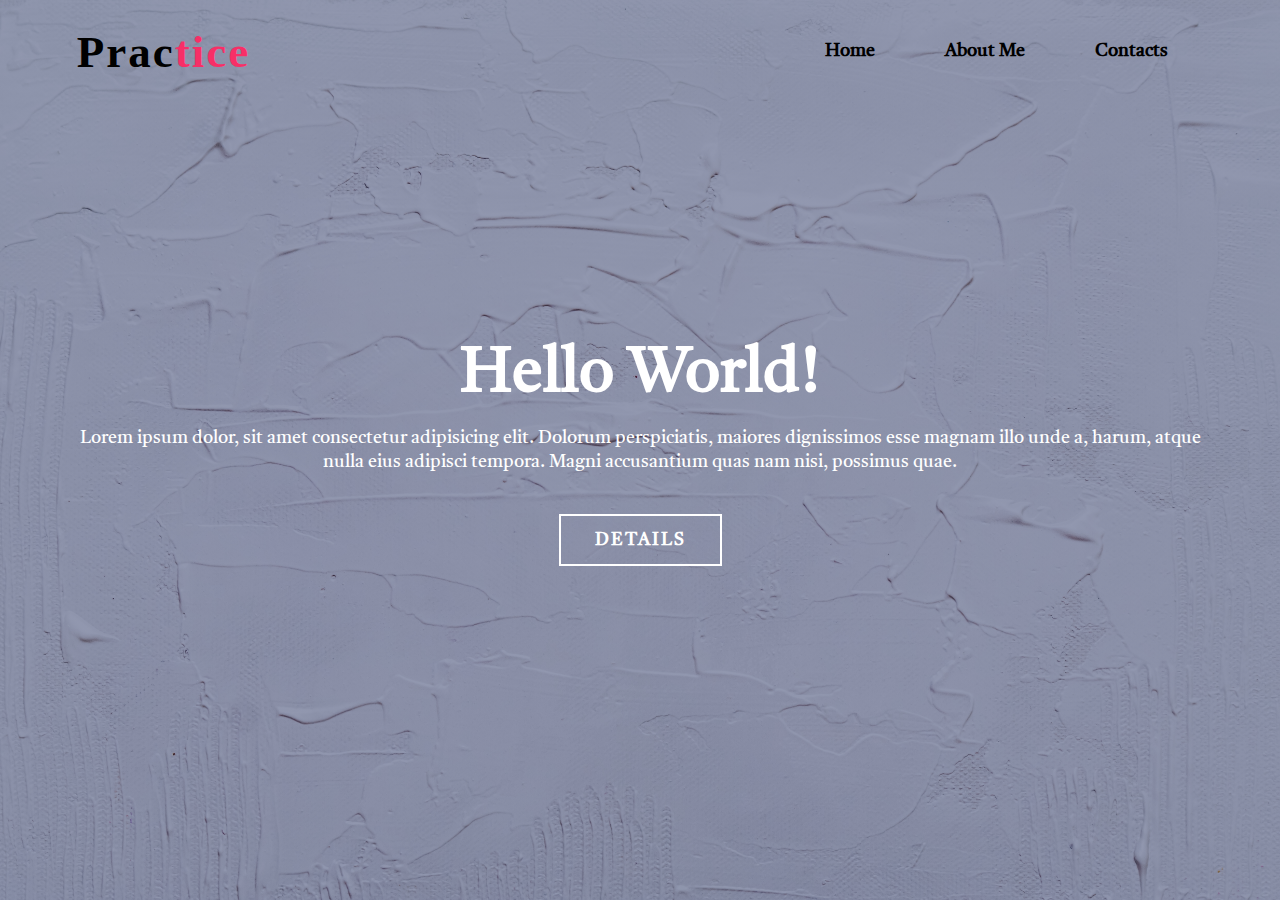
<file: html-css/first_project/index.html>
<html lang="ru">
    <head>
        <meta charset="UTF-8">
        <meta http-equiv="X-UA-Compatible" content="IE=edge">
        <meta name="viewport" content="width=device-width, initial-scale=1.0">

        <link rel="preconnect" href="https://fonts.googleapis.com">
        <link rel="preconnect" href="https://fonts.gstatic.com" crossorigin>
        <link href="https://fonts.googleapis.com/css2?family=Anton&family=Permanent+Marker&display=swap" rel="stylesheet">
        <link rel="preconnect" href="https://fonts.googleapis.com">
        <link rel="preconnect" href="https://fonts.gstatic.com" crossorigin>
        <link href="https://fonts.googleapis.com/css2?family=Anton&family=Mukta:wght@200;300&family=Permanent+Marker&family=Tiro+Bangla&display=swap" rel="stylesheet">

        
        <link rel="stylesheet" href="style.css">
        <link href='https://css.gg/close.css' rel='stylesheet'>
        <link href='https://css.gg/menu.css' rel='stylesheet'>

        <title>Practice</title>

    </head>
    <body>
        <section class="header">

            <!-- navigation -->
            <nav>
                <h1 class="logo"><a href="index.html">Prac<span>tice</span></a></h1>
                <div class="nav-links" id="nav-links">
                    <i class="gg-close" onclick="hideMenu()"></i>
                    <ul> 
                        <li><a href="#">Home</a></li>
                        <li><a href="#">About Me</a></li>
                        <li><a href="#">Contacts</a></li>
                    </ul>
                </div>
                <i class="gg-menu" onclick="showMenu()"></i>
            </nav>

            <!-- info -->
            <div class="text-box">
                <h1>Hello World!</h1>
                <p>Lorem ipsum dolor, sit amet consectetur adipisicing elit. Dolorum perspiciatis, maiores dignissimos esse magnam illo unde a, harum, atque nulla eius adipisci tempora. Magni accusantium quas nam nisi, possimus quae.</p>
                <button>DETAILS</button>
            </div>
        </section>
        
        <!-- script for toggle menu  -->
        <script>
            let navLinks = document.getElementById('nav-links')

            function showMenu() {
                navLinks.style.right = '0';
            }

            function hideMenu() {
                navLinks.style.right = '-40vw';
            }
        </script>
    </body>
</html>
</file>
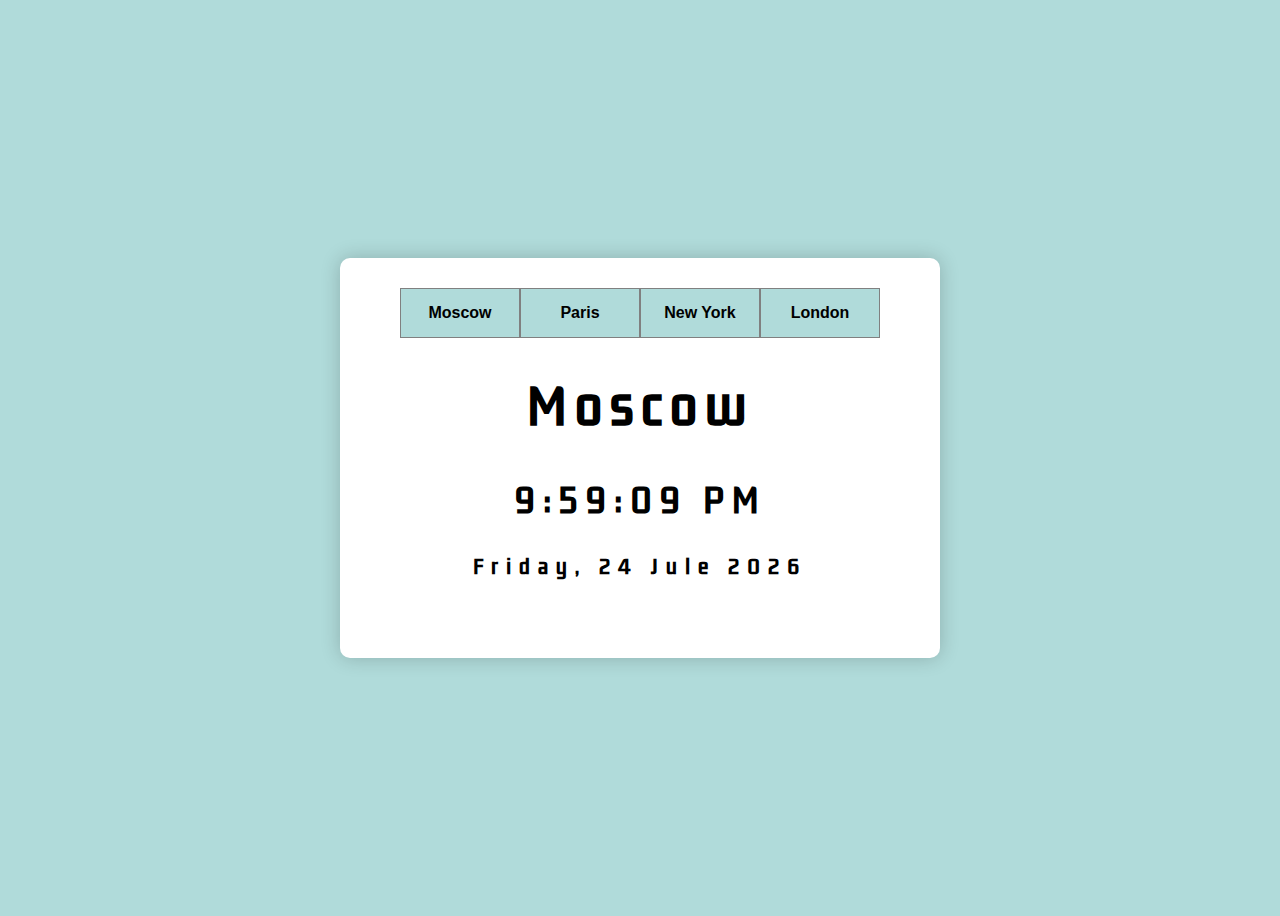
<file: JavaScript/TimeApp/index.html>
<!DOCTYPE html>
<html lang="en">
<head>
    <meta charset="UTF-8">
    <meta http-equiv="X-UA-Compatible" content="IE=edge">
    <meta name="viewport" content="width=device-width, initial-scale=1.0">
    <link rel="stylesheet" href="styles.css">
    <script src="time.js" defer></script>
    <title>Time App</title>
</head>
<body>
    <div class="container">
        <div class="buttons">
            <button data-tab="#tab_1">Moscow</button>
            <button data-tab="#tab_2">Paris</button>
            <button data-tab="#tab_3">New York</button>
            <button data-tab="#tab_4">London</button>
        </div>
        <div class="content active" id="tab_1">
            <h1 id="moscow">Moscow</h1>
            <h2 id="moscow_time"></h2>
            <h3 id="moscow_timezone"></h3>
        </div>
        <div class="content" id="tab_2">
            <h1 id="paris">Paris</h1>
            <h2 id="paris_time"></h2>
            <h3 id="paris_timezone"></h3>
        </div>
        <div class="content" id="tab_3">
            <h1 id="new_york">New York</h1>
            <h2 id="new_york_time"></h2>
            <h3 id="new_york_timezone"></h3>
        </div>
        <div class="content" id="tab_4">
            <h1 id="london">London</h1>
            <h2 id="london_time"></h2>
            <h3 id="london_timezone"></h3>
        </div>
    </div>
</body>
</html>
</file>
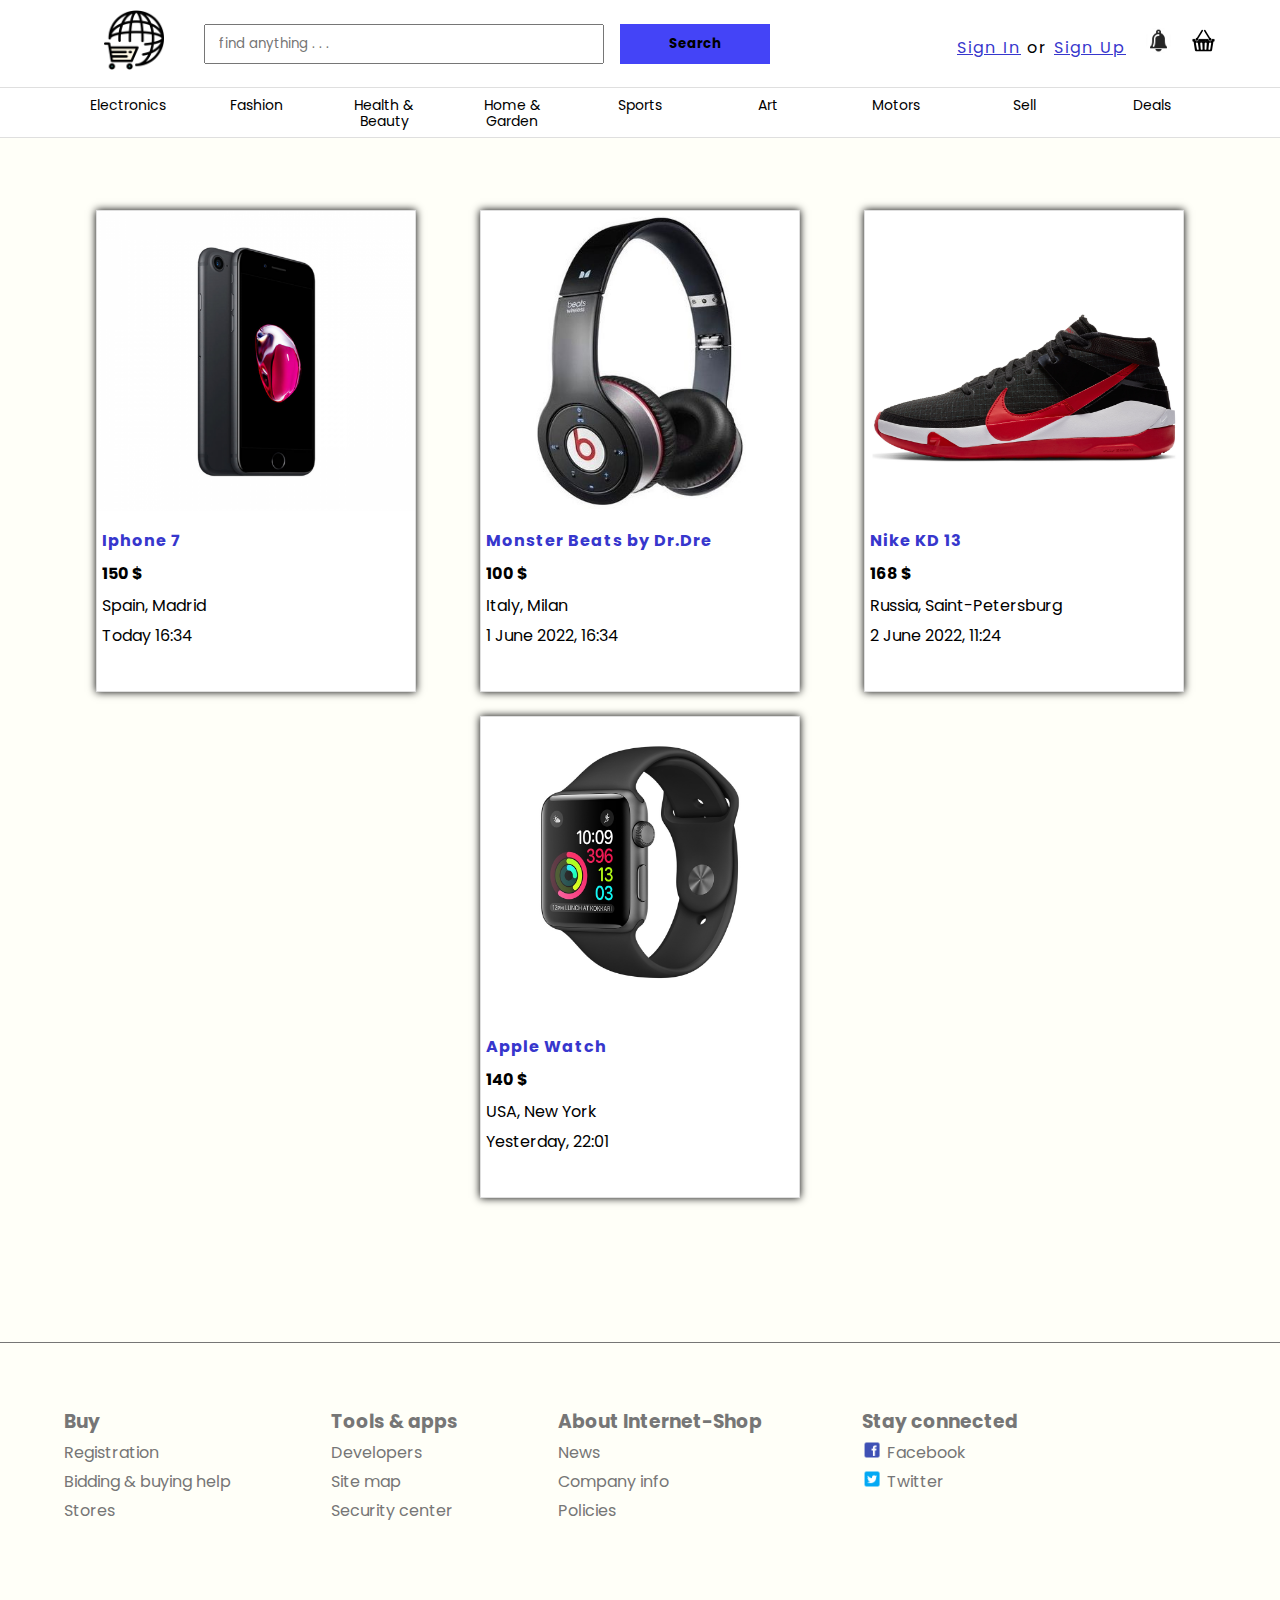
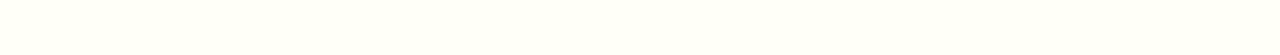
<file: html-css/The_Internet_shop/shop.html>
<!DOCTYPE html>
<html lang="en">
<head>
    <meta charset="UTF-8">
    <meta http-equiv="X-UA-Compatible" content="IE=edge">
    <meta name="viewport" content="width=device-width, initial-scale=1.0">
    <link rel="stylesheet" href="./style.css">
    
    <!-- fonts -->
    <link rel="preconnect" href="https://fonts.googleapis.com">
    <link rel="preconnect" href="https://fonts.gstatic.com" crossorigin>
    <link href="https://fonts.googleapis.com/css2?family=Poppins:wght@300&display=swap" rel="stylesheet">

    <title>The Internet Shop</title>
</head>
<body>
    <header>

        <!-- navigation -->
        <nav>
            <div>
                <a href="shop.html"><img class="logo" src="icons/logo.png"></a>      
                <form>
                    <input class="search" type="search" placeholder="find anything . . .">
                    <button type="submit">Search</button>
                </form>
            </div>
            <ul class="info">
                <li><a href="#" style="color:rgb(55, 55, 205);">Sign In</a> or <a href="#" style="color:rgb(55, 55, 205);">Sign Up</a></li>
                <li><a href="#"><img class="bell-icon" src="./icons/bell.png"></a></li>
                <li><a href="#"><img class="basket-icon" src="./icons/basket.jpg"></a></li>
            </ul>
        </nav>
    </header>

    <!-- categories -->
    <section class="category-nav">
        <ul>
            <li><a href="#">Electronics</a></li>
            <li><a href="#">Fashion</a></li>
            <li><a href="#">Health & Beauty</a></li>
            <li><a href="#">Home & Garden</a></li>
            <li><a href="#">Sports</a></li>
            <li><a href="#">Art</a></li>
            <li><a href="#">Motors</a></li>
            <li><a href="#">Sell</a></li>
            <li><a href="#">Deals</a></li>
        </ul>
    </section>
    <main>    
        <div class="content">
            <div class="item">
                <div class="image">
                    <a href="#"><img src="./images/items/iphone7.png"></a>
                </div>
                <div class="info">
                    <div class="title">
                        <a href="#">Iphone 7</a>
                    </div>
                    <div class="price">
                        150 $
                    </div>
                    <div class="location">
                        Spain, Madrid
                    </div>
                    <div class="time">
                        Today 16:34
                    </div>
                </div>
            </div>
            <div class="item">
                <div class="image">
                    <a href="#"><img src="./images/items/headphones.jpg"></a>
                </div>
                <div class="info">
                    <div class="title">
                        <a href="#">Monster Beats by Dr.Dre</a>
                    </div>
                    <div class="price">
                        100 $
                    </div>
                    <div class="location">
                        Italy, Milan
                    </div>
                    <div class="time">
                        1 June 2022, 16:34
                    </div>
                </div>
            </div>
            <div class="item">
                <div class="image">
                    <a href="#"><img src="./images/items/shoes.jpg"></a>
                </div>
                <div class="info">
                    <div class="title">
                        <a href="#">Nike KD 13</a>
                    </div>
                    <div class="price">
                        168 $
                    </div>
                    <div class="location">
                        Russia, Saint-Petersburg
                    </div>
                    <div class="time">
                        2 June 2022, 11:24
                    </div>
                </div>
            </div>
            <div class="item">
                <div class="image">
                    <a href="#"><img src="./images/items/watchjpg.jpg"></a>
                </div>
                <div class="info">
                    <div class="title">
                        <a href="#">Apple Watch</a>
                    </div>
                    <div class="price">
                        140 $
                    </div>
                    <div class="location">
                        USA, New York
                    </div>
                    <div class="time">
                        Yesterday, 22:01
                    </div>
                </div>
            </div>
        </div>    
    </main>
    <footer>
        <div class="footer">
            <div class="main">
                <div class="row">
                    <a href=""><h3>Buy</h3></a>
                </div>
                <div class="row">
                    <a href="">Registration</a>
                </div>
                <div class="row">
                    <a href="">Bidding & buying help</a>
                </div>
                <div class="row">
                    <a href="">Stores</a>
                </div>
            </div>
            <div class="main">
                <div class="row">
                    <a href=""><h3>Tools & apps</h3></a>
                </div>
                <div class="row">
                    <a href="">Developers</a>
                </div>
                <div class="row">
                    <a href="">Site map</a>
                </div>
                <div class="row">
                    <a href="">Security center</a>
                </div>
            </div>
            <div class="main">
                <div class="row">
                    <a href=""><h3>About Internet-Shop</h3></a>
                </div>
                <div class="row">
                    <a href="">News</a>
                </div>
                <div class="row">
                    <a href="">Company info</a>
                </div>
                <div class="row">
                    <a href="">Policies</a>
                </div>
            </div>
            <div class="main">
                <div class="row">
                    <a href=""><h3>Stay connected</h3></a>
                </div>
                <div class="row">
                    <img src="./icons/facebook.png">
                    <a href="#">Facebook</a>
                </div>
                <div class="row">
                    <img src="./icons/twitter.png">
                    <a href="#">Twitter</a>
                </div>
        </div>
    </footer>
</body>
</html>
</file>
<file: html-css/first_project/style.css>
* {
    margin: 0;
    padding: 0;
    font-family: 'Anton', sans-serif;
    font-family: 'Mukta', sans-serif;
    font-family: 'Permanent Marker', cursive;
    font-family: 'Tiro Bangla', serif;
}

.header {
    min-height: 100vh;
    width: 100%;
    position: relative;
    background: linear-gradient(rgba(39, 51, 98, 0.5), rgba(39, 51, 98, 0.5)),  url("./main.jpg") center/cover;
}

nav {
    display: flex;
    padding: 2% 6%;
    justify-content: space-between;
    align-items: center;
    position: relative;

}

.logo a{
    text-decoration: none;
    color: black;
    font-size: 45px;
    letter-spacing: 2px;
    font-family: 'Anton', sans-serif;
    font-family: 'Permanent Marker', cursive;
}

span {
    font-size: 45px;
    letter-spacing: 2px;
    font-family: 'Anton', sans-serif;
    font-family: 'Permanent Marker', cursive;
    color: #f72f67;
}

.nav-links ul {
    text-align: right;
    font-size: 0;
}

.nav-links ul li { 
    list-style: none;
    display: inline-block;
    font-size: 18px;
    font-weight: bold;
    position: relative;
    margin: 0 35px;
}

.nav-links ul li:after {
    content: '';
    width: 0%;
    display: block;
    height: 2px;
    margin: auto;
    background-color: #f72f67;
    transition: 0.2s;
} 

.nav-links ul li:hover:after {
    width: 100%;
}

.nav-links ul li a {
    text-decoration: none;
    color: black;
    line-height: 1;
    text-decoration: none;
    position: relative;
    flex-wrap: nowrap;
}

.text-box {
    width: 90%;
    color: black;
    position: absolute;
    left: 50%;
    top: 50%;
    text-align: center;
    transform: translate(-50%, -50%);
}

.text-box h1 {
    font-size: 62px;
    color: white;
}

.text-box p {
    margin: 10px 0 40px;
    font-size: 18px;
    color: white;
}

button {
    display: inline-block;
    text-decoration: none;
    color:white;
    border: 2px solid white;
    padding: 12px 34px;
    font-size: 18px;
    font-weight: bold;
    letter-spacing: 2px;
    background: transparent;
    cursor: pointer;
    transition: 0.5s;
}

button:hover {
    border: 2px solid #f72f67;
    color: #f72f67;
    box-shadow: 0 0 20px #f72f67;
}

button:active {
    color: white;
    background-color: #f72f67;
    transition: 0.1s;
}

nav .gg-close, nav .gg-menu {
    display: none;
}

@media(max-width: 700px) {
    .text-box h1 {font-size: 62px;}
    .nav-links ul li {
        display: block;
        margin: 30px 10px;
        text-align: left;
    }

    .nav-links{
        position: absolute;
        background-color: #f72f67;
        height: 100vh;
        width: 40vw;
        top: 0;
        right: -40vw;
        z-index: 2;
        transition: 0.5s;
    }

    .nav-links ul li a {
        color: white;
    }
    nav  .gg-close, nav .gg-menu{
        display: block;
        color: white;
        font-size: 22px;
        cursor: pointer;
    }
}
</file>
<file: JavaScript/TimeApp/styles.css>
@import url('https://fonts.googleapis.com/css2?family=Kdam+Thmor+Pro&display=swap');

h1 {
    font-size: 3rem;
}

h2 {
    font-size: 2rem;
}

body {
    background-color: rgb(176, 219, 218);
    display: flex;
    min-height: 100vh;
    justify-content: center;
    align-items: center;
    font-family: 'Kdam Thmor Pro', sans-serif;
}

.container{
    position: relative;
    box-sizing: border-box;
    width: 600px;
    height: 400px;
    background-color: #fff;
    text-align: center;
    border: none;
    border-radius: 10px;
    box-shadow: 0 0 20px rgba(0, 0, 0, 0.2);
    padding: 30px;
    letter-spacing: 0.5rem;
}

.buttons {
    display: flex;
    align-items: center;
    justify-content: center;
}

button {
    width: 120px;
    height: 50px;
    background-color: transparent;
    border: 1px solid grey;
    cursor: pointer;
    font-size: 1rem;
    font-weight: bold;
    background-color: rgb(176, 219, 218);
}

button:hover {
    background-color: rgb(143, 178, 177);
}

.content {
    display: none;
}

.content.active {
    display: block;
}
</file>
<file: html-css/The_Internet_shop/style.css>
* {
    padding: 0;
    margin: 0;
    box-sizing: border-box;
    font-family: 'Poppins', sans-serif;
}

body {
    background-color: #FFFFF8;
    min-height: 100vh;
    min-width: 100%;
}

header {
    min-width: 100%;
    padding: 10px 5%;
    display: flex;
    border-bottom: 1px solid rgba(95, 95, 95, .2);
    background-color: white;  
}

.logo {
    width: 60px;
    height: 60px;
}

nav {
    position: relative;
    width: 100%;
    margin-left: 40px;
    display: flex;
    align-items: center;
    justify-content: space-between;
}

nav div {
    display: flex;
    align-items: center;
}

form .search { 
    position: relative;
    width: 400px;
    height: 40px;
    margin-left: 40px;
    padding: 0 1em;
}

button {
    background-color: rgb(68, 68, 247);
    border: 0;
    cursor: pointer;
    font-weight: bold;
    margin-left: 12px;
    width: 150px;
    height: 40px;
    padding: 5px 15px;
    display: inline-block;
}

.basket-icon, .bell-icon {
    width: 25px;
    height: 25px;
}

nav ul li {
    margin-left: 1em;
    display: inline-block;
    list-style-type: none;
    letter-spacing: 2px;
}

.category-nav {
    font-weight: normal;
    margin-left: auto;
    margin-right: auto;
    border-bottom: 1px solid rgba(95, 95, 95, .2);
    position: relative;
    text-align: center;
    background-color: white;
    padding: 0 5%;
}

.category-nav ul{
    display: flex;
    font-size: 14px;
}

.category-nav ul li {
    text-align: center;
    list-style-type: none;
    border-left: solid 1px transparent;
    border-right: solid 1px transparent;
    display: inline-block;
    margin-bottom: -1px;
    line-height: 16px;
    padding: 9px 12px 9px;
    width: 100%;
    transition-delay: 0.3s;
}

.category-nav ul li:hover {
    border-left: solid 1px rgba(95, 95, 95, .2);
    border-right: solid 1px rgba(95, 95, 95, .2);
}

.category-nav ul li a {
    text-decoration: none;
    color: black;
}

.category-nav ul li a:hover{
    color: rgb(55, 55, 205);
    text-decoration: underline;
}

main {
    height: 100%;
    margin: 5%; 
}

.content {
    display: flex;
    flex-wrap: wrap;
    justify-content: space-around;
}

.content .item {
    position: relative;
    font-size: 16px;
    height: 100%;
    width: 320px;
    background-color: white;
    border: 1px solid rgba(95, 95, 95, .2);
    margin: 8px 1px 16px;
    box-shadow: 0 0 8px;
}

.content .item .image {
    background-color: #fff;
    height: 300px;
    margin-bottom: 10px;
    position: relative;
}

.content .item img {
    width: 100%;
    height: 100%;
}

.content .item .info {
    font-size: 16px;
    background-color: #fff;
    overflow: hidden;
    line-height: 1.24;
    height: 170px;
    text-align: left;
    padding-left: 5px;
}

.content .title{
    max-height: 40px;
    margin: 10px 0;
}

.content .title a {
    color: rgb(55, 55, 205);
    font-size: 16px;
    font-weight: bold;
    letter-spacing: 1px;
    display: inline-block;
    text-decoration: unset;
}

.content .price {
    font-size: 16px;
    font-weight: bold;
    line-height: normal;
    white-space: nowrap;
}

.content .location {
    margin: 10px 0;
}

.footer {
    border-top: 1px solid #767676;
    display: flex;
    margin: 10% 0;
    padding: 5% 5% 0;
    width: 100%;
}

.footer .main {
    margin-right: 100px;
}

.footer .row {
    margin: 0 0 4px;
    white-space: nowrap;
}
.footer a {
    color: #767676 ;
    text-decoration: none;
}

.footer a:hover{
    text-decoration: underline;
}

.footer .main img {
    height: 20px;
    width: 20px;
    float: left;
    margin-right: 5px;
}

@media(max-width:700px) {
    header {
        padding: 10px 5%;
        display: flex;
        border-bottom: 1px solid rgba(95, 95, 95, .2);
        background-color: white;
        position: relative;
    }

    nav {
        display: block;
        justify-content: center;
    }
    
    .logo {
        height: 80px;
        width: 80px;
    }

    nav div {
        justify-content: space-between;
        margin-top: 35px;
    }

    form .search { 
        position: relative;
        width: 250px;
        height: 40px;
        margin-left: 40px;
        padding: 0 1em;
    }

    button {
        margin-left: 5px;
        width: 110px;
        display: inline-block;
    }

    nav ul {
        position: absolute;
        top: 0;
        right: 0;
        text-align: center;
    }

    .category-nav {
        padding: 0;
    }

    .content .item {
        width: 450px;
    }

    .content .item .image {
        width: 100%;
        position: relative;
    }

    .content .item img {
        width: 80%;
        position: absolute; 
        top: 0;
        right: 10%; 
    }

    .content .time {
        margin: 20px 0;
    }

    .footer {
        width: 100%;
        display: inline-block;
        padding: 20px;
    }

    .footer .main {
        display: inline-block;
        margin-right: 0.5rem;
        vertical-align: text-top;
    }

    .footer .row {
        display: block;
        font-size: 15px;
    }

}
</file>
